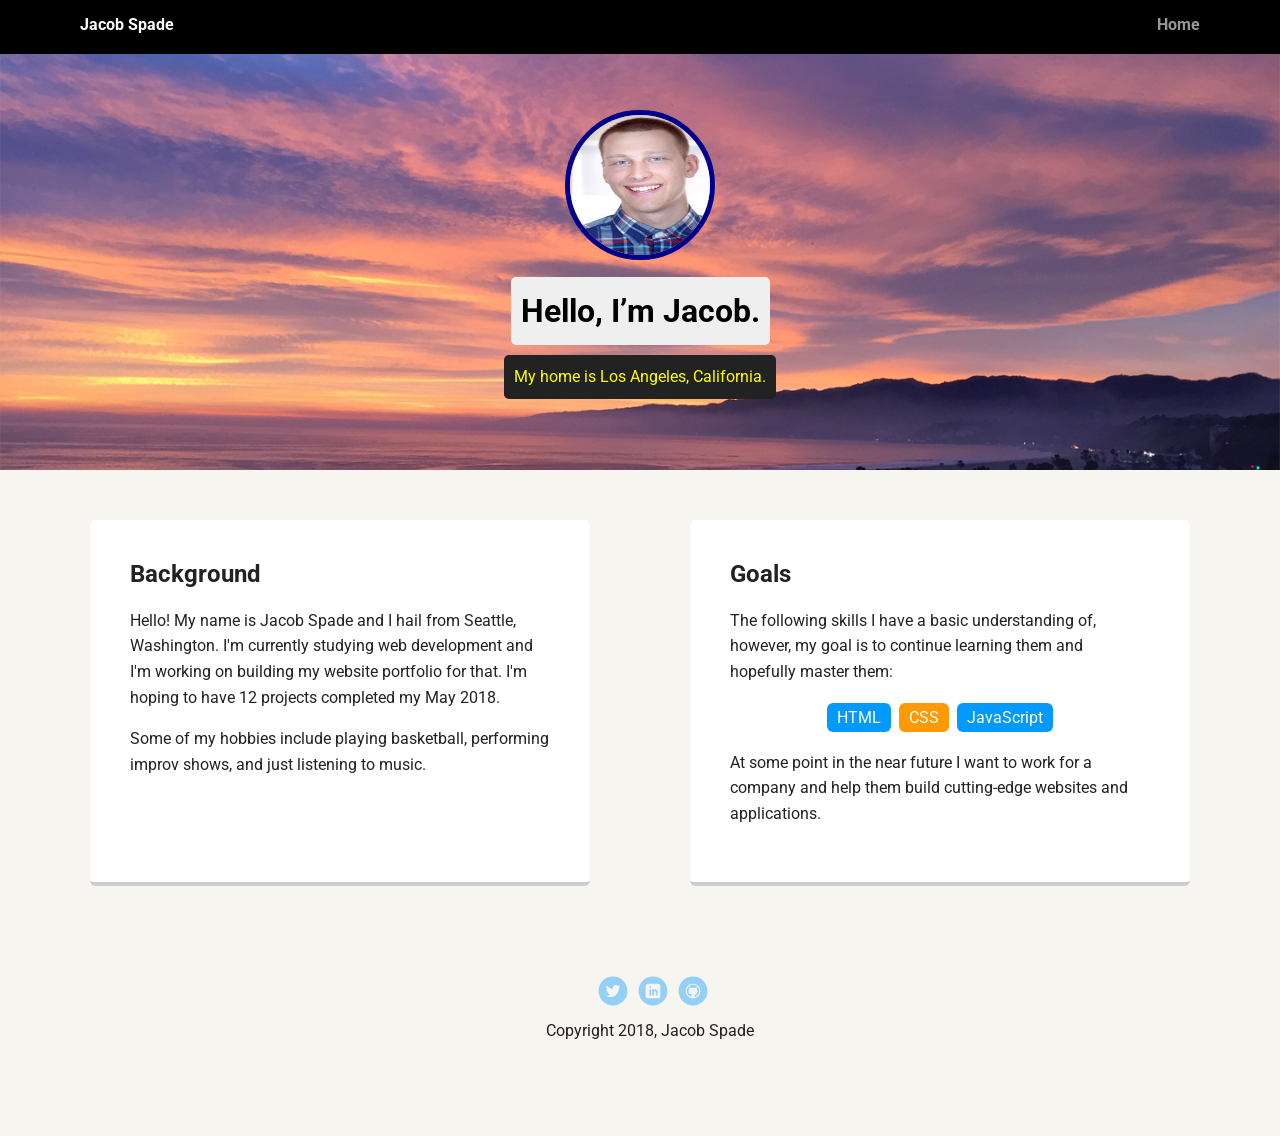
<file: Project-1/portfolio_update_v1/index.html>
<!doctype html>
<html lang="en">
<head>
  <meta charset="utf-8">
  <title>Jacob Spade's Profile</title>
  <meta name="viewport" content="width=device-width, initial-scale=1.0">
  <link rel="stylesheet" href="styles.css">
  <link href="https://fonts.googleapis.com/css?family=Muli%7CRoboto:400,300,500,700,900" rel="stylesheet"></head>
  <body>

    <div class="main-nav">
        <ul class="nav">
          <li class="name">Jacob Spade</li>
          <li><a href="index.html">Home</a></li>
        </ul>
    </div>

    <header>
      <img src="images/selfportrait.jpg" alt="Picture of Jacob Spade" class="profile-image">
      <h1 class="tag name">Hello, I’m Jacob.</h1>
      <p class="tag location">My home is Los Angeles, California.</p>
    </header>

    <main class="flex">
      <div class="card">
        <h2>Background</h2>
        <p>Hello! My name is Jacob Spade and I hail from Seattle, Washington. I'm currently studying web development and I'm working on building my website portfolio for that. I'm hoping to have 12 projects completed my May 2018.</p>
        <p>Some of my hobbies include playing basketball, performing improv shows, and just listening to music.</p>
      </div>

      <div class="card">
        <h2>Goals</h2>
        <p>The following skills I have a basic understanding of, however, my goal is to continue learning them and hopefully master them:</p>
        <ul class="skills">
          <li>HTML</li>
          <li>CSS</li>
          <li>JavaScript</li>
        </ul>
        <p>At some point in the near future I want to work for a company and help them build cutting-edge websites and applications.</p>
      </div>

    </main>
    <footer>
      <ul>
        <li><a href="https://twitter.com/spade_jacob1/following" target="_blank" class="social twitter">Twitter</a></li>
        <li><a href="https://www.linkedin.com/in/jacob-spade-16404a95/" target="_blank" class="social linkedin">LinkedIn</a></li>
        <li><a href="https://github.com/spadejac000" target="_blank" class="social github">Github</a></li>
      </ul>
      <p class="copyright">Copyright 2018, Jacob Spade</p>
    </footer>
  </body>
  </html>
</file>
<file: Project-1/portfolio_update_v1/styles.css>
/* Global Layout Set-up */
* {
  box-sizing: border-box;
}

body {
  margin: 0;
  padding: 0;
  text-align: center;
  font-family: 'Roboto', sans-serif;
  color: #222;
  background: #f7f5f0;
}
/* Link Styles */

a {
  text-decoration: none;
  color: #999;
}
a:hover {
  color: #6633ff;
}

/* Section Styles */

.main-nav {
  width: 100%;
  background: black;
  min-height: 30px;
  padding: 10px;
  position: fixed;
  text-align: center;
}
.nav {
  display: flex;
  justify-content: space-around;
  font-weight: 700;
  list-style-type: none;
  margin: 0 auto;
  padding: 0;
}

.nav .name {
    display: block;
    margin-right: auto;
    color: white;
}
.nav li {
  padding: 5px 10px 10px 10px;
}
.nav a {
  transition: all .5s;
}
.nav a:hover {
  color: white
}

header {
  text-align: center;
  background: url('images/background.jpg') no-repeat top center;
  background-size: cover;
  overflow: hidden;
  padding-top: 60px;
}
header {
  line-height: 1.5;
}
header .profile-image {
  margin-top: 50px;
  width: 150px;
  height: 150px;
  border-radius: 50%;
  border: 5px solid darkblue;
  transition: all .5s;
}
header .profile-image:hover {
  transform: scale(1.8) rotate(1080deg);
}
.tag {
  background-color: #efefef;
  color: black;
  padding: 10px;
  border-radius: 5px;
  display: table;
  margin: 10px auto;
}
.location {
  background-color: #222;
  color: yellow;
}
.card {
  margin: 30px;
  padding: 20px 40px 40px;
  max-width: 500px;
  text-align: left;
  background: #fff;
  border-bottom: 4px solid #ccc;
  border-radius: 6px;
  transition: all .5s;
}
.card:hover {
  border-color: #ff99ff;
}

ul.skills {
  padding: 0;
  text-align: center;
}

.skills li {
  border-radius: 6px;
  display: inline-block;
  background: #ff9904;
  color: white;
  padding: 5px 10px;
  margin: 2px;
}

.skills li:nth-child(odd) {
  background: #0399ff;
}

footer {
  width: 100%;
  min-height: 30px;
  padding: 20px 0 40px 20px;
}

footer .copyright {
  top: -8px;
  font-size: .75em;
}

footer ul {
  list-style-type: none;
  margin: 0;
  padding: 0;
}

footer ul li {
  display: inline-block;
}

a.social {
  display: inline-block;
  text-indent: -9999px;
  margin-left: 5px;
  width: 30px;
  height: 30px;
  background-size: 30px 30px;
  opacity: .4;
  transition: all .5s;
}
a.twitter {
  background-image: url(images/twitter.svg);
}
a.linkedin {
  background-image: url(images/linkedin.svg);
}
a.github {
  background-image: url(images/github.svg);
}
a.social:hover {
  opacity: 1;
}
.clearfix {
  clear: both;
}

/* Styles for larger screens */
@media screen and (min-width: 720px) {

  .flex {
      display: -ms-flexbox;      /* TWEENER - IE 10 */
      display: flex;
      max-width: 1200px;
      -ms-flex-pack: distribute;
      justify-content: space-around;
      margin: 0 auto;
  }

  header {
    min-height: 470px;
  }

  .nav {
    max-width: 1200px;
    padding: 0 30px;
  }


  main {
    padding-top: 20px;
  }

  main p {
    line-height: 1.6em;
  }

  footer {
    font-size: 1.3em;
    max-width: 1200px;
    margin: 40px auto;
  }

}
</file>
